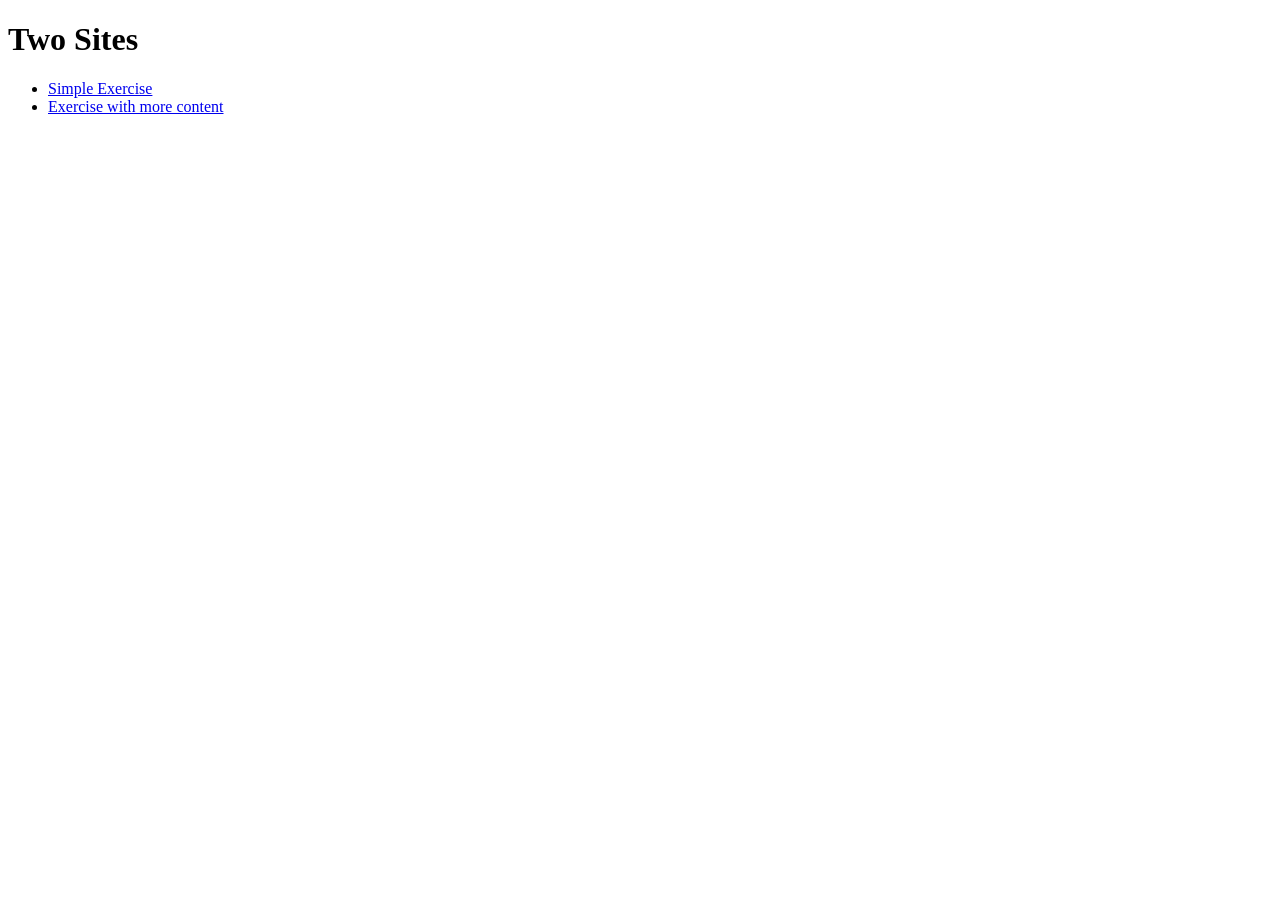
<file: index.html>
<!DOCTYPE html>
<html lang="en">
<head>
    <meta charset="UTF-8">
    <meta name="viewport" content="width=device-width, initial-scale=1.0">
    <meta name="author" content="Thomas Savage">
    <title>Two Sites</title>
</head>
<body>
    <h1>
       Two Sites
    </h1>
    <ul>
        <li><a href="Mi Web Original/index.html">Simple Exercise</a></li>
        <li><a href="Mi Web Better/index.html">Exercise with more content</a></li>
    </ul>
</body>
</html>
</file>
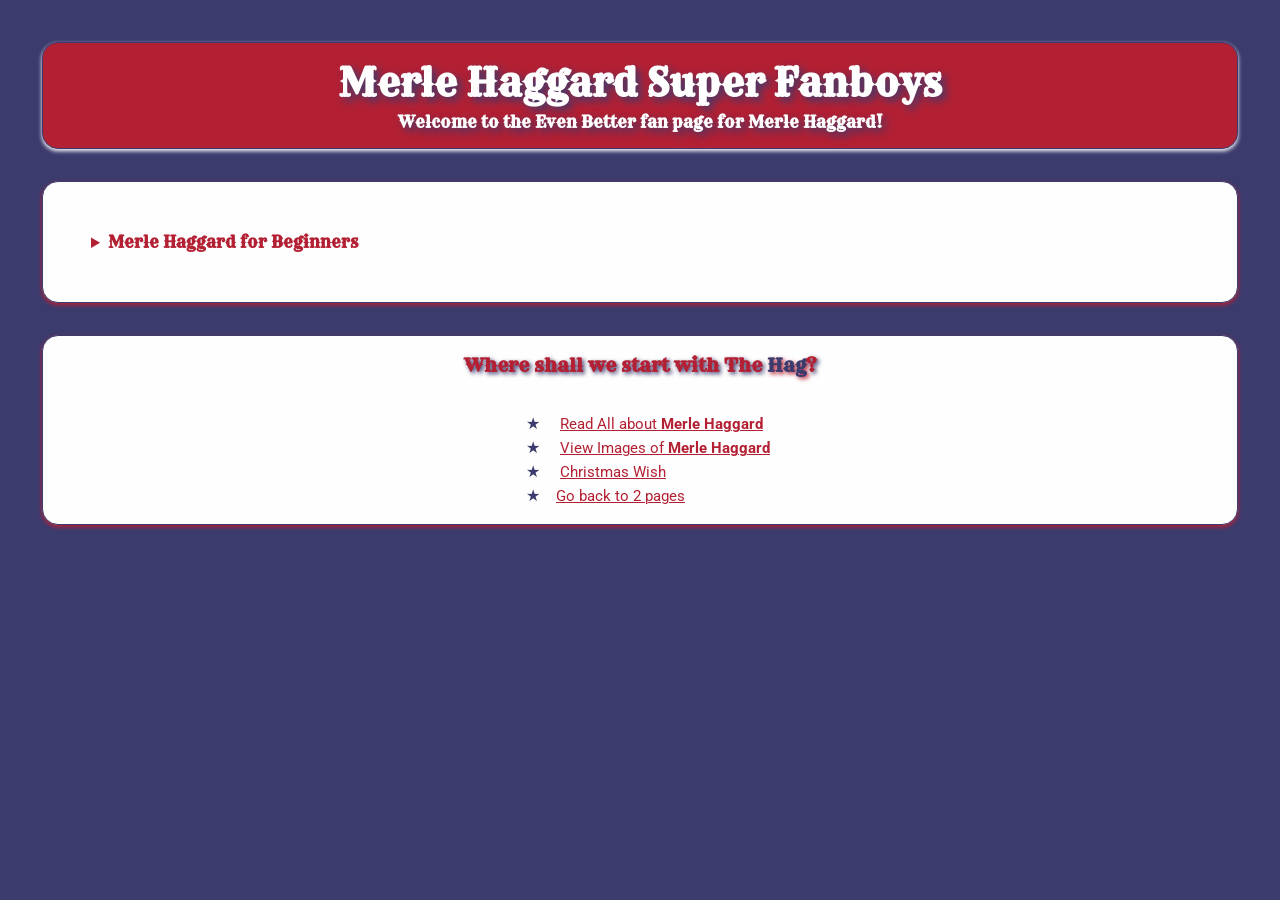
<file: Mi Web Better/index.html>
<!doctype html>
<html lang="en">
  <head>
    <meta charset="UTF-8" />
    <meta name="viewport" content="width=device-width, initial-scale=1.0" />
    <meta
      name="keywords"
      content="Merle Haggard, country music, Bakersfield sound, Okie from Muskogee, honky-tonk, San Quentin, outlaw country, Nashville"
    />
    <meta name="author" content="Thomas Savage" />
    <meta
      name="description"
      content="This is the official fan page for Merle Haggard, featuring his biography, images, and discography."
    />
    <meta
      http-equiv="Cache-Control"
      content="no-cache, no-store, must-revalidate"
    />
    <link rel="icon" href="favicon-96x96.png" />
    <link rel="preconnect" href="https://fonts.googleapis.com" />
    <link rel="preconnect" href="https://fonts.gstatic.com" crossorigin />
    <link
      href="https://fonts.googleapis.com/css2?family=Roboto:ital,wght@0,100..900;1,100..900&family=Rye&display=swap"
      rel="stylesheet"
    />
    <link rel="stylesheet" href="css/reset.css" />
    <link rel="stylesheet" href="css/styles.css" />

    <title>Merle Haggard Super Fanboys</title>
  </head>
  <body>
    <header class="mainHeader">
      <h1>Merle Haggard Super Fanboys</h1>
      <h2>
        Welcome to the <strong>Even Better</strong> fan page for Merle Haggard!
      </h2>
    </header>
    <main>
      <details>
        <summary>Merle Haggard for Beginners</summary>
        <p>
          Merle Haggard was an American country music singer-songwriter and
          guitarist. He is widely considered one of the most influential figures
          in the history of country music.
        </p>
      </details>
    </main>

    <footer>
      <nav>
        <h3 class="headerInaMain">
          Where shall we start with The <span class="hag">Hag</span>?
        </h3>
        <ul>
          <li>
            <a href="pages/pagina1.html"
              >Read All about <strong>Merle Haggard</strong></a
            >
          </li>
          <li>
            <a href="pages/imagenes.html"
              >View Images of <strong>Merle Haggard</strong></a
            >
          </li>
          <li>
            <a href="pages/carta.html"> Christmas Wish </a>
          </li>
          <li><a href="../index.html">Go back to 2 pages</a></li>
        </ul>
      </nav>
    </footer>
  </body>
</html>
</file>
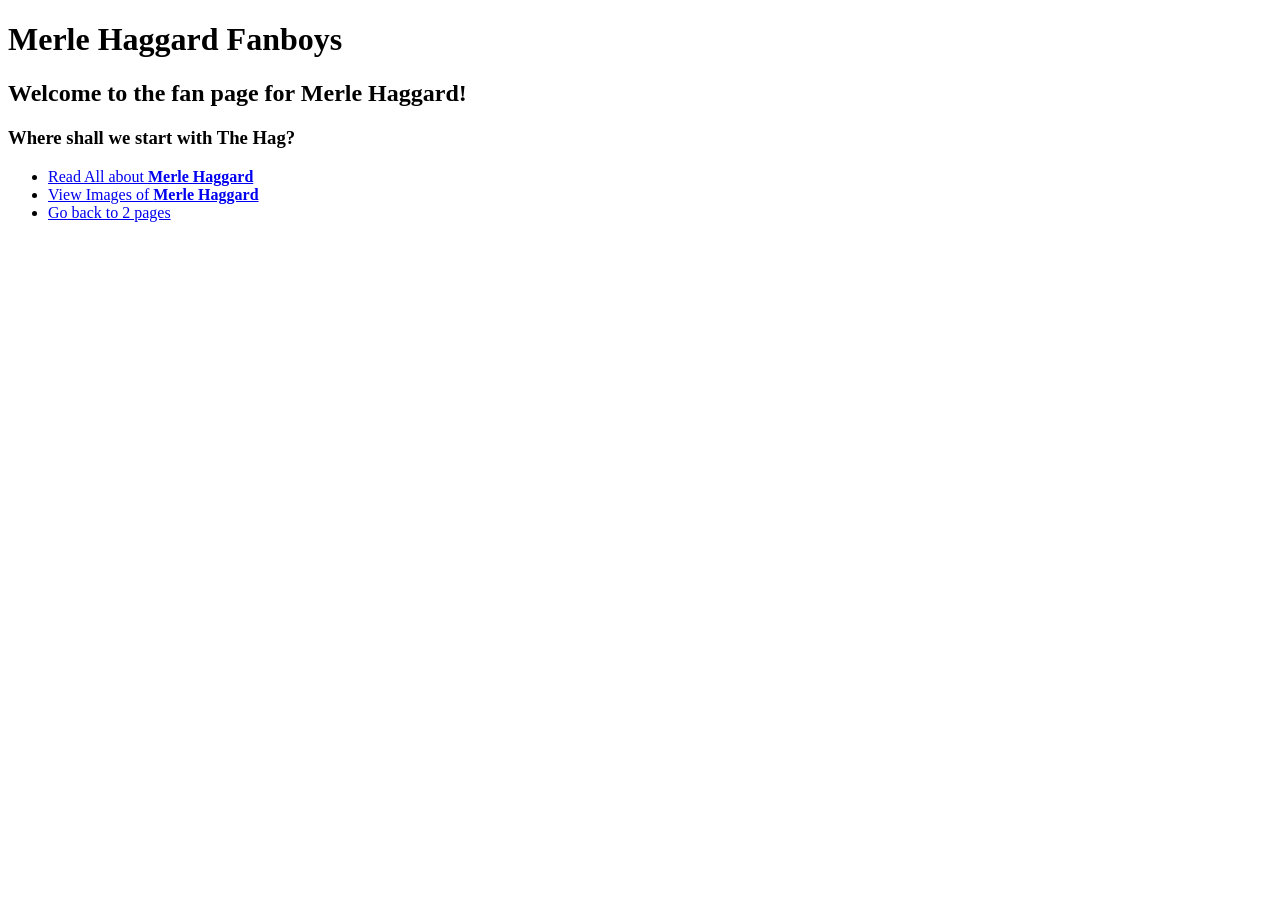
<file: Mi Web Original/index.html>
<!DOCTYPE html>
<html lang="en">
<head>
    <meta charset="UTF-8">
    <meta name="viewport" content="width=device-width, initial-scale=1.0">
    <meta name="keywords" content="Merle Haggard, country music, Bakersfield sound, Okie from Muskogee, honky-tonk, San Quentin, outlaw country, Nashville">
    <meta name="author" content="Thomas Savage">
    <meta http-equiv="Cache-Control" content="no-cache, no-store, must-revalidate">
    <meta http-equiv="Pragma" content="no-cache">
    <link rel="icon" href="favicon-96x96.png">
    <title>Merle Haggard Fanboys</title>
</head>
<body>
    <h1>Merle Haggard Fanboys</h1>
    <h2>Welcome to the fan page for Merle Haggard!</h2>
    <h3>Where shall we start with The Hag?</h3>
    <ul>
        <li>
            <a href="pages/pagina1.html">Read All about <strong>Merle Haggard</strong></a>
        </li>
        <li>
            <a href="pages/imagenes.html">View Images of <strong>Merle Haggard</strong></a>
        </li>
        <li>
            <a href="../index.html">Go back to 2 pages</a>
        </li>
    </ul>
</body>
</html>
</file>
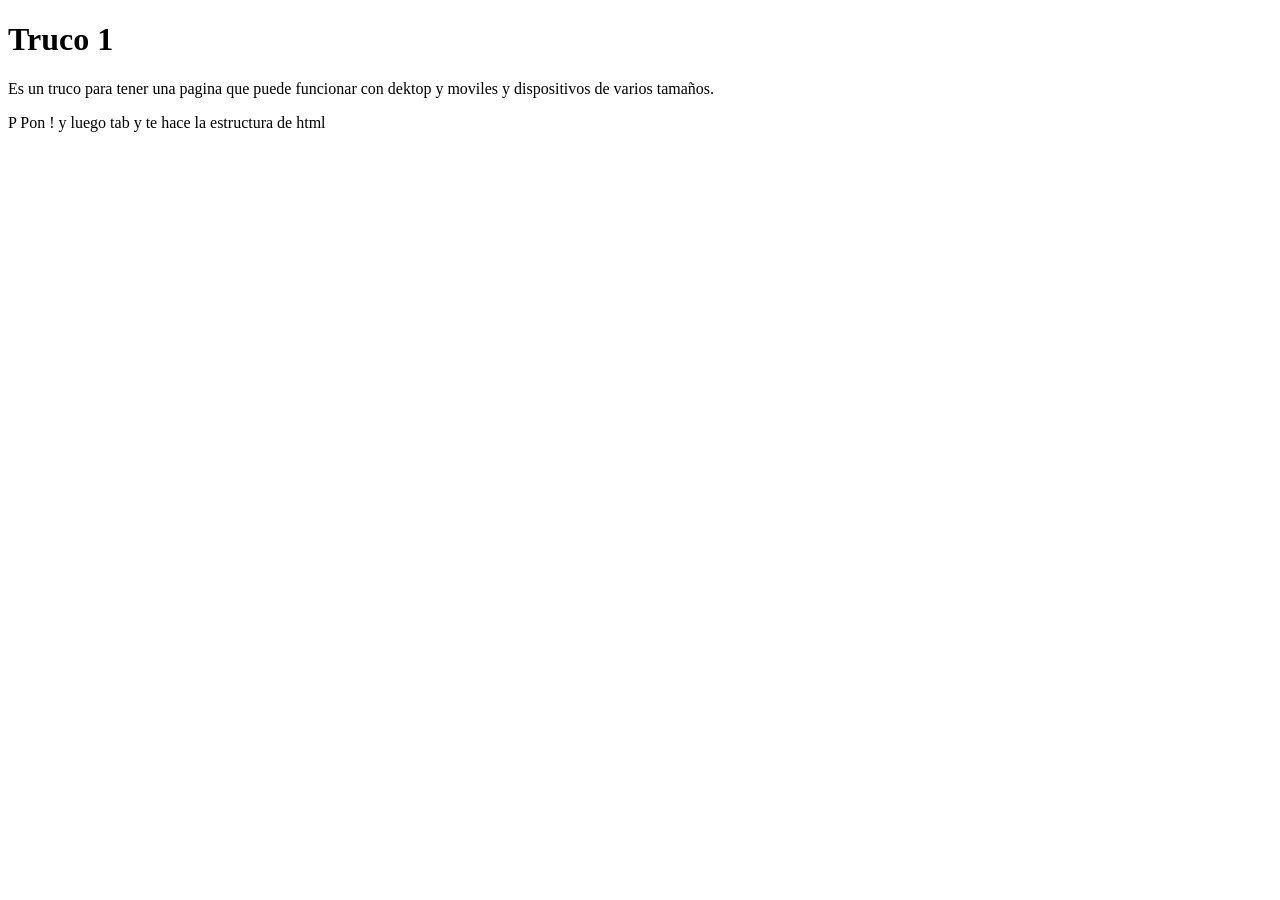
<file: Mi Web Better/truco.html>
<!DOCTYPE html>
<html lang="en">
<head>
    <meta charset="UTF-8">
    <meta name="viewport" content="width=device-width, initial-scale=1.0">
    <title>Document</title>
</head>
<body>
    <h1>
        Truco 1
    </h1>
    <p>Es un truco para tener una pagina que puede funcionar con dektop y moviles y dispositivos de varios tamaños.
    </p>
    <p>P
        Pon ! y luego tab y te hace la estructura de html
    </p>
</body>
</html>
</file>
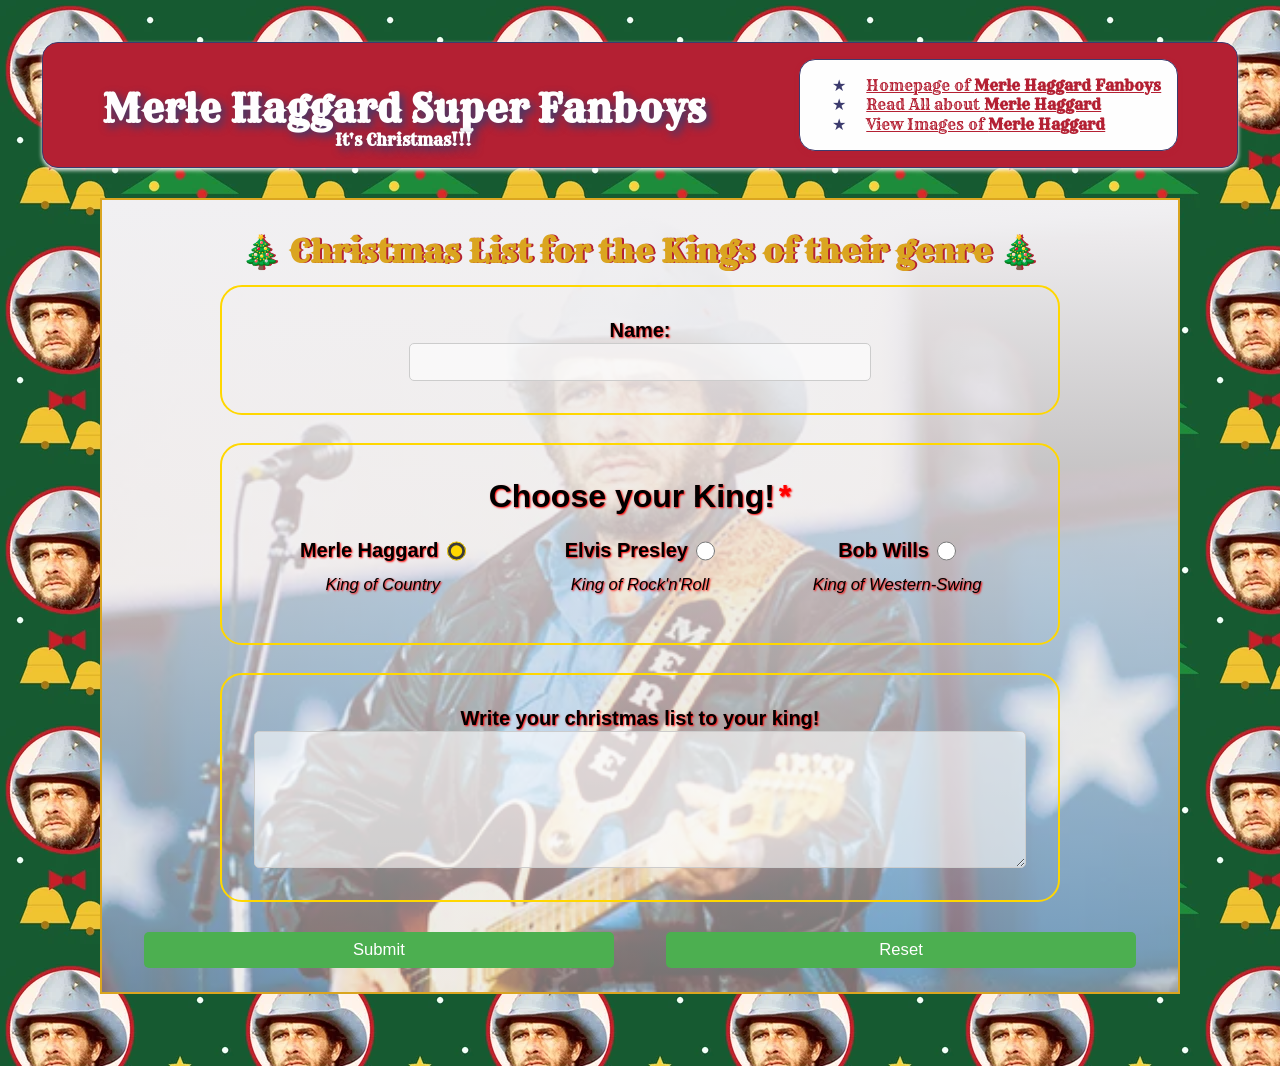
<file: Mi Web Better/pages/carta.html>
<!doctype html>
<html lang="en">
  <head>
    <meta charset="UTF-8" />
    <meta name="viewport" content="width=device-width, initial-scale=1.0" />
    <title>Country Wishes</title>
    <meta
      http-equiv="Cache-Control"
      content="no-cache, no-store, must-revalidate"
    />
    <link rel="icon" href="favicon-96x96.png" />
    <link rel="preconnect" href="https://fonts.googleapis.com" />
    <link rel="preconnect" href="https://fonts.gstatic.com" crossorigin />
    <link
      href="https://fonts.googleapis.com/css2?family=Roboto:ital,wght@0,100..900;1,100..900&family=Rye&display=swap"
      rel="stylesheet"
    />
    <link rel="stylesheet" href="../css/reset.css" />
    <link rel="stylesheet" href="../css/styles.css" />
  </head>
  <body class="carta">
    <header>
      <div>
        <iframe src="../PHP/countdown.php" class="countdown"></iframe>
        <h1>Merle Haggard Super Fanboys</h1>
        <h2>It's Christmas!!!</h2>
      </div>
      <nav>
        <ul>
          <li>
            <a href="../index.html"
              >Homepage of <strong>Merle Haggard Fanboys</strong></a
            >
          </li>
          <li>
            <a href="pagina1.html"
              >Read All about <strong>Merle Haggard</strong></a
            >
          </li>

          <li>
            <a href="imagenes.html"
              >View Images of <strong>Merle Haggard</strong></a
            >
          </li>
        </ul>
      </nav>
    </header>
    <main>
      <form action="../PHP/submit.php" method="post">
        <h1>Christmas List for the Kings of their genre</h1>
        <div class="boxo">
          <label for="name">Name:</label>
          <input type="text" id="name" name="name" required />
        </div>
        <section class="boxo">
          <h2 class="obligatory">Choose your King!</h2>
          <div class="selectionbox">
            <div class="kingTable">
              <div>
                <label for="Merle-Haggard" title="Balthasar"
                  >Merle Haggard</label
                >
                <input
                  type="radio"
                  id="Merle-Haggard"
                  name="king"
                  value="Merle Haggard"
                  required
                  checked
                />
              </div>
              <p>King of Country</p>
            </div>
            <div class="kingTable">
              <div>
                <label for="Elvis-Presley" title="Melchior"
                  >Elvis Presley</label
                >
                <input
                  type="radio"
                  id="Elvis-Presley"
                  name="king"
                  value="Elvis Presley"
                  required
                />
              </div>
              <p>King of Rock'n'Roll</p>
            </div>
            <div class="kingTable">
              <div>
                <label for="Bob-Wills" title="Gaspar">Bob Wills</label>
                <input
                  type="radio"
                  id="Bob-Wills"
                  name="king"
                  value="Bob Wills"
                  required
                />
              </div>
              <p>King of Western-Swing</p>
            </div>
          </div>
        </section>
        <div class="boxo">
          <label for="message">Write your christmas list to your king!</label>
          <textarea id="message" name="message" rows="6"></textarea>
        </div>
        <div class="buttons">
          <button type="submit">Submit</button>
          <button type="reset">Reset</button>
        </div>
      </form>
    </main>
  </body>
</html>
</file>
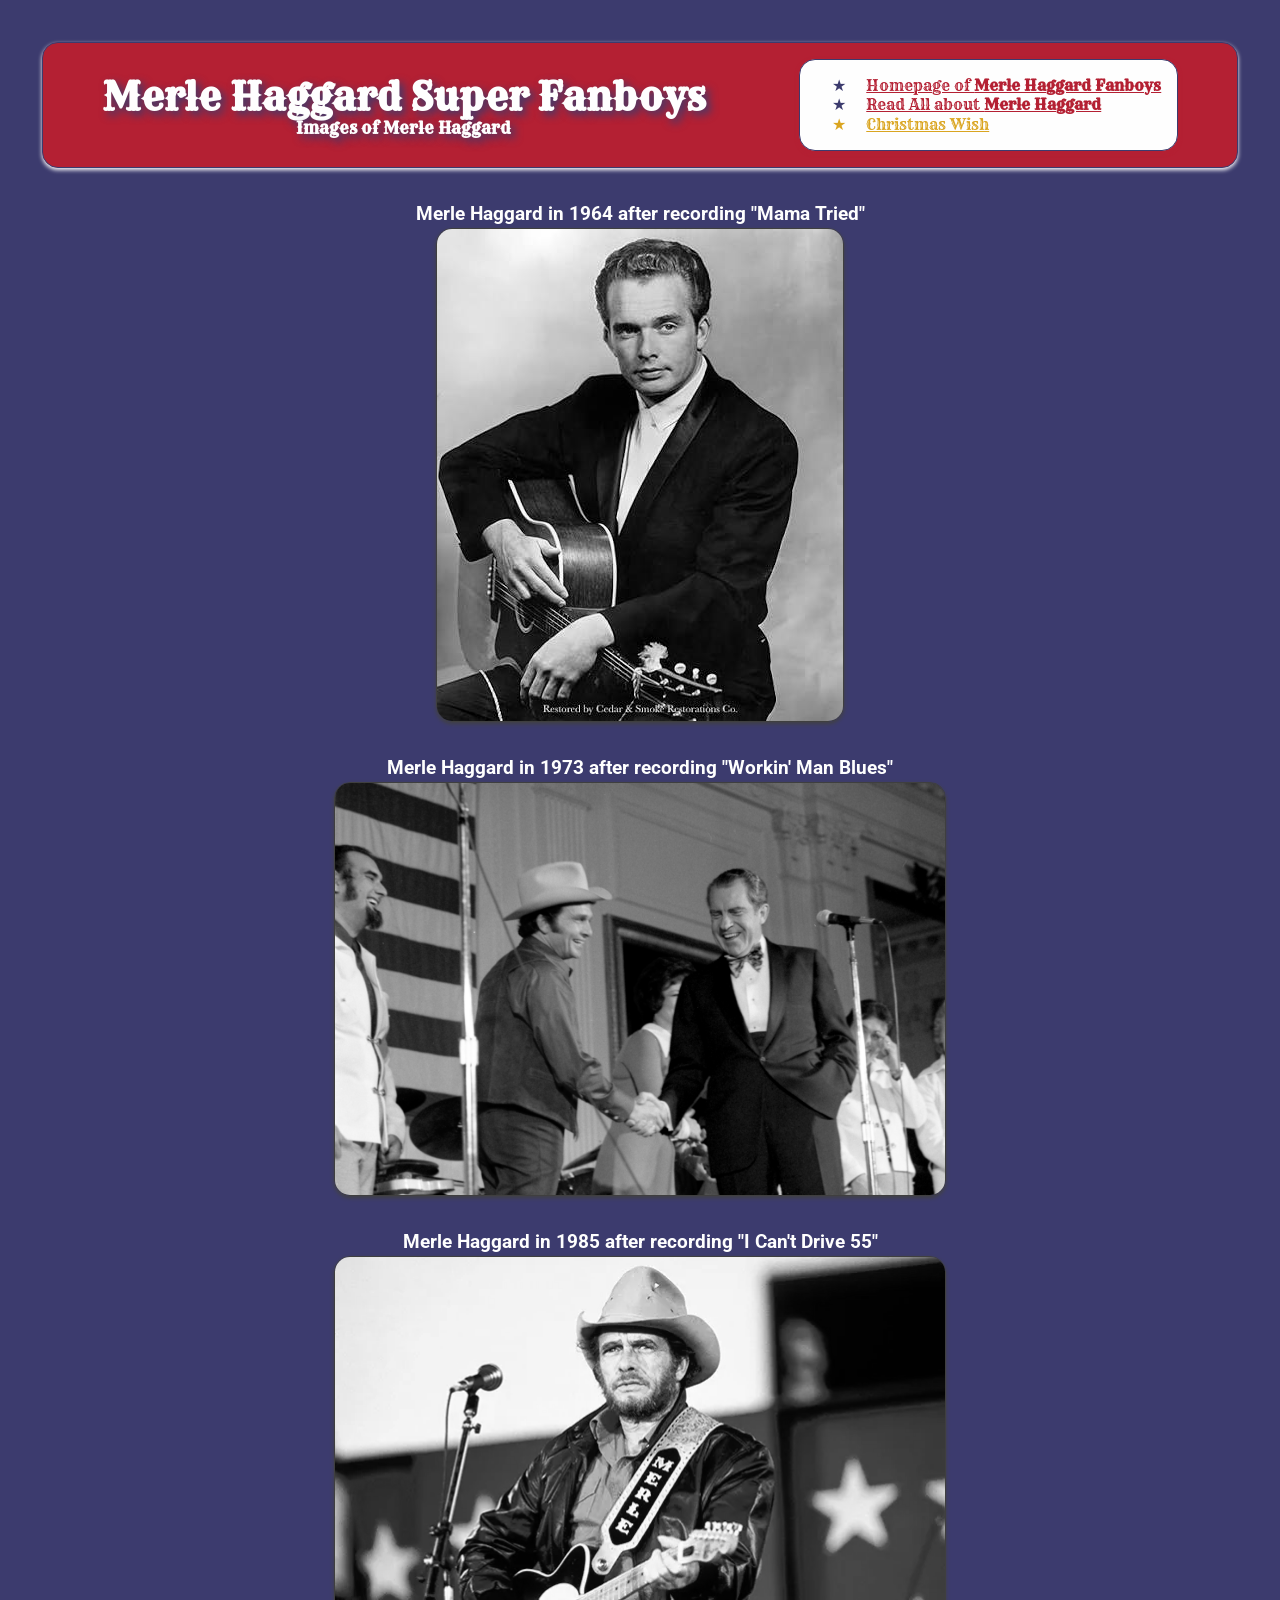
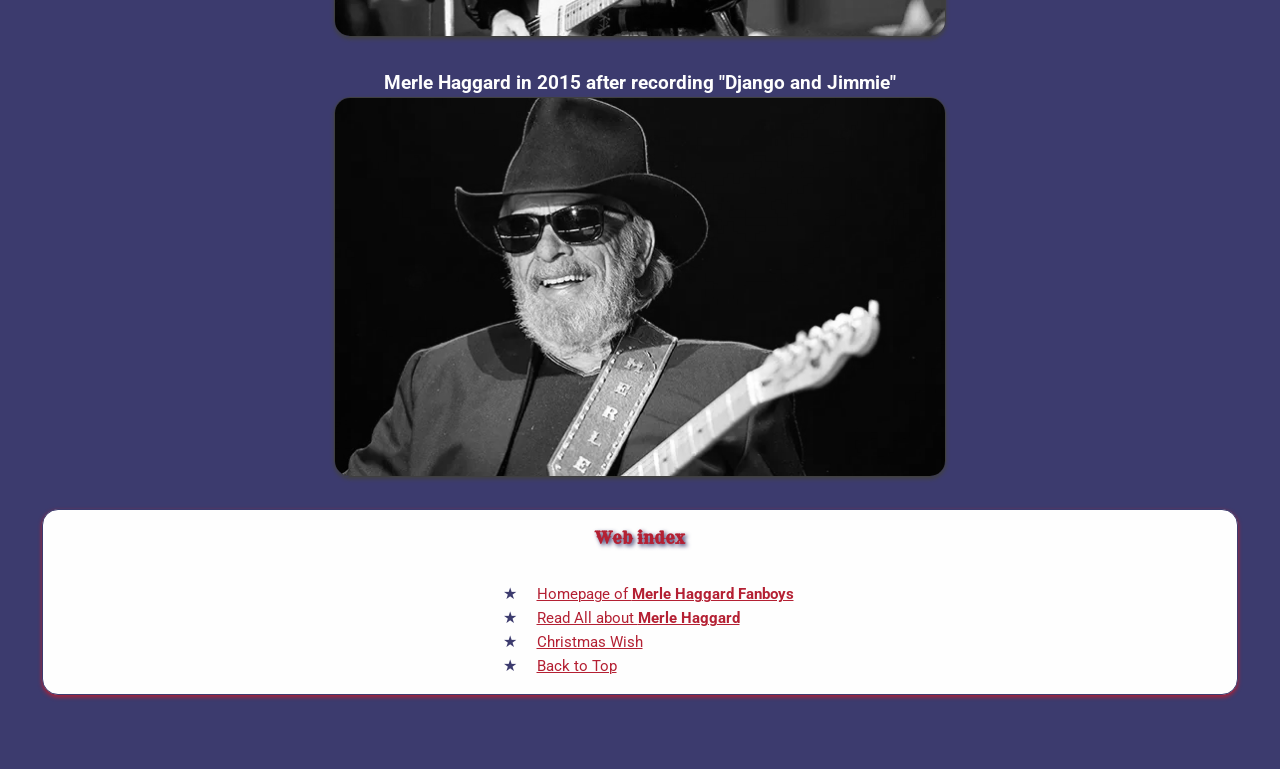
<file: Mi Web Better/pages/imagenes.html>
<!doctype html>
<html lang="en">
  <head>
    <meta charset="UTF-8" />
    <meta name="viewport" content="width=device-width, initial-scale=1.0" />
    <meta
      name="keywords"
      content="Merle Haggard photos, Merle Haggard pictures, Merle Haggard 1964, Merle Haggard 1973, Merle Haggard 1985, Merle Haggard 2015, country music photos, Bakersfield sound"
    />
    <meta name="author" content="Thomas Savage" />
    <meta
      http-equiv="Cache-Control"
      content="no-cache, no-store, must-revalidate"
    />
    <meta http-equiv="Pragma" content="no-cache" />
    <meta
      name="description"
      content="A collection of images of Merle Haggard from different stages of his career, showcasing his evolution as a country music legend."
    />
    <link rel="icon" href="../favicon-96x96.png" />
    <link rel="preconnect" href="https://fonts.googleapis.com" />
    <link rel="preconnect" href="https://fonts.gstatic.com" crossorigin />
    <link
      href="https://fonts.googleapis.com/css2?family=Roboto:ital,wght@0,100..900;1,100..900&family=Rye&display=swap"
      rel="stylesheet"
    />
    <link rel="stylesheet" href="../css/reset.css" />
    <link rel="stylesheet" href="../css/styles.css" />
    <title>Merle Haggard Photos</title>
  </head>
  <body>
    <header>
      <div>
        <h1>Merle Haggard Super Fanboys</h1>
        <h2>Images of Merle Haggard</h2>
      </div>
      <nav>
        <ul>
          <li>
            <a href="../index.html"
              >Homepage of <strong>Merle Haggard Fanboys</strong></a
            >
          </li>
          <li>
            <a href="pagina1.html"
              >Read All about <strong>Merle Haggard</strong></a
            >
          </li>
          <li class="christmasText">
            <a href="carta.html"> Christmas Wish </a>
          </li>
        </ul>
      </nav>
    </header>

    <section class="imgHolder">
      <h3>Merle Haggard in 1964 after recording "Mama Tried"</h3>
      <a href="pagina1.html#early-years"
        ><img
          src="../img/Merle1964.webp"
          onmouseover="document.getElementById('singMeBackHome').play()"
          onmouseout="document.getElementById('singMeBackHome').pause()"
          alt="Merle Haggard in 1964"
          title="Merle Haggard in 1964"
          id="merle1964"
          loading="lazy"
      /></a>
      <h3>Merle Haggard in 1973 after recording "Workin' Man Blues"</h3>
      <a href="pagina1.html#1964-1973"
        ><img
          src="../img/Merle1973.webp"
          onmouseover="document.getElementById('lonesomeFugitive').play()"
          onmouseout="document.getElementById('lonesomeFugitive').pause()"
          alt="Merle Haggard in 1973"
          title="Merle Haggard in 1973"
          id="merle1973"
          loading="lazy"
      /></a>
      <h3>Merle Haggard in 1985 after recording "I Can't Drive 55"</h3>
      <a href="pagina1.html#1973-1985"
        ><img
          src="../img/Merle1985.webp"
          onmouseover="document.getElementById('swingingDoors').play()"
          onmouseout="document.getElementById('swingingDoors').pause()"
          alt="Merle Haggard in 1985"
          title="Merle Haggard in 1985"
          id="merle1985"
          loading="lazy"
      /></a>
      <h3>Merle Haggard in 2015 after recording "Django and Jimmie"</h3>
      <a href="pagina1.html#1985-2015"
        ><img
          src="../img/Merle2015.webp"
          onmouseover="document.getElementById('mamaTried').play()"
          onmouseout="document.getElementById('mamaTried').pause()"
          alt="Merle Haggard in 2015"
          title="Merle Haggard in 2015"
          id="merle2015"
          loading="lazy"
      /></a>
    </section>

    <audio id="singMeBackHome" src="../audio/Sing Me Back Home.mp3"></audio>
    <audio id="lonesomeFugitive" src="../audio/Lonesome Fugitive.mp3"></audio>
    <audio src="../audio/Swinging Doors.mp3" id="swingingDoors"></audio>
    <audio src="../audio/Mama Tried.mp3" id="mamaTried"></audio>

    <footer>
      <nav>
        <h2 class="headerInaMain">Web index</h2>
        <ul>
          <li>
            <a href="../index.html"
              >Homepage of <strong>Merle Haggard Fanboys</strong></a
            >
          </li>
          <li>
            <a href="pagina1.html"
              >Read All about <strong>Merle Haggard</strong></a
            >
          </li>

          <li>
            <a href="pages/carta.html"> Christmas Wish </a>
          </li>
          <li>
            <a href="#top">Back to Top</a>
          </li>
        </ul>
      </nav>
    </footer>
  </body>
</html>
</file>
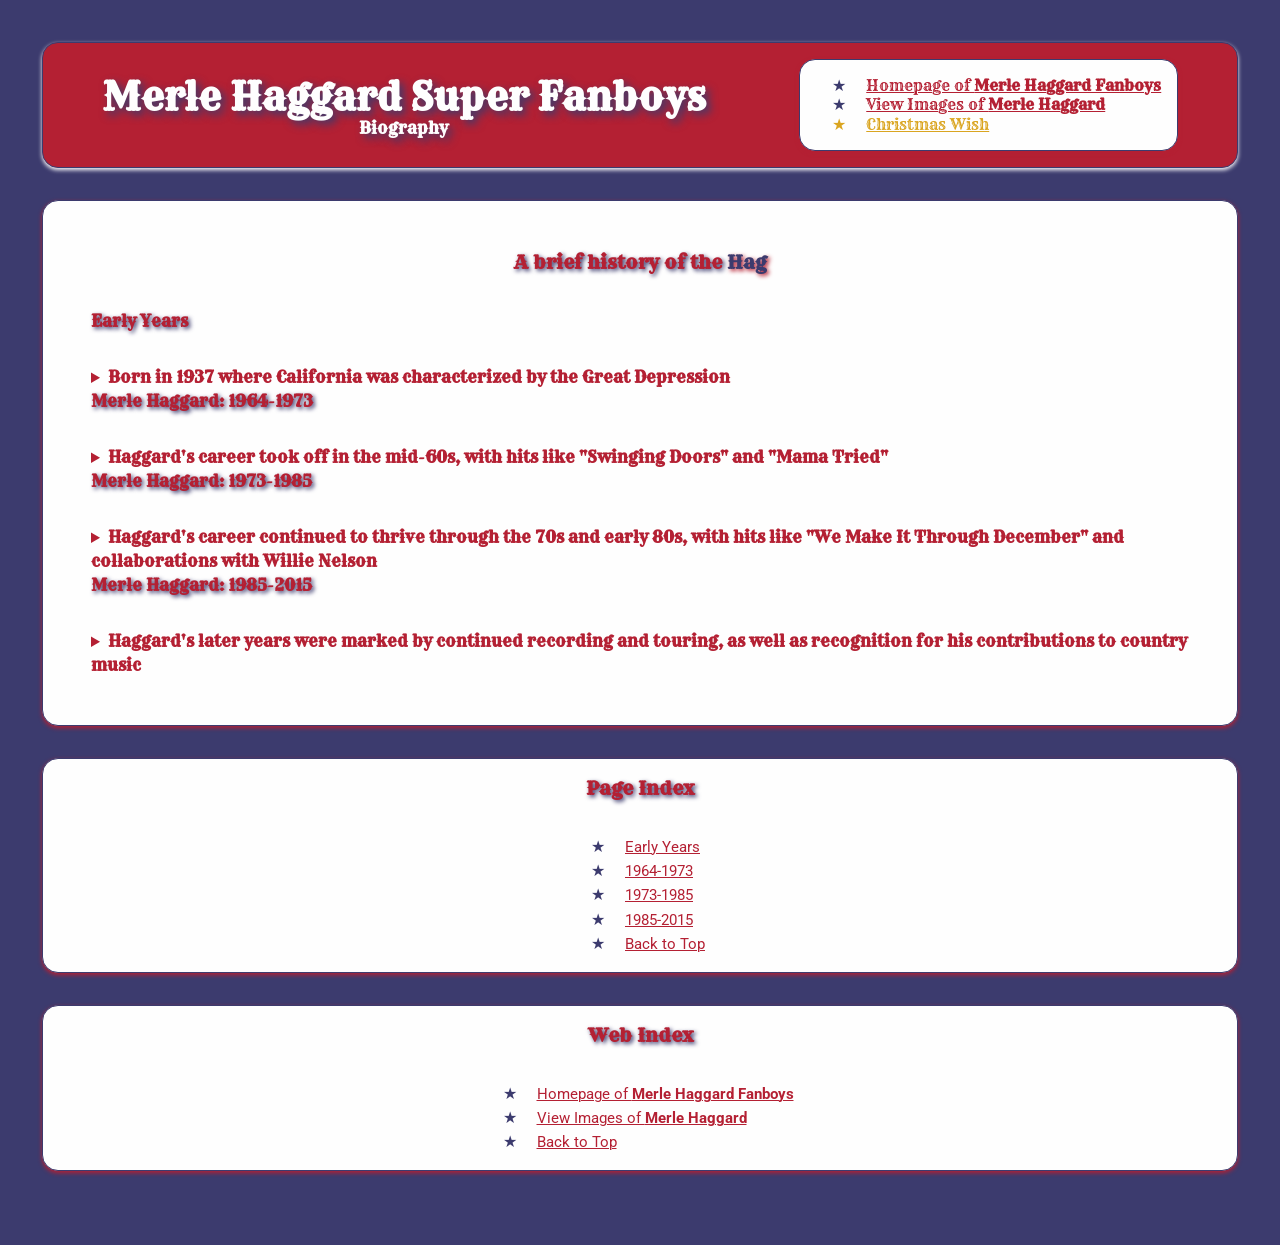
<file: Mi Web Better/pages/pagina1.html>
<!doctype html>
<html lang="en">
  <head>
    <meta charset="UTF-8" />
    <meta name="viewport" content="width=device-width, initial-scale=1.0" />
    <meta
      name="keywords"
      content="Merle Haggard biography, Okie from Muskogee, Bakersfield sound, San Quentin, outlaw country, Mama Tried, country music history, Willie Nelson"
    />
    <meta name="author" content="Thomas Savage" />
    <meta
      http-equiv="Cache-Control"
      content="no-cache, no-store, must-revalidate"
    />
    <meta http-equiv="Pragma" content="no-cache" />
    <meta
      name="description"
      content="Biography of Merle Haggard, including his early life, career, and impact on country music."
    />
    <link rel="icon" sizes="96x96" href="../favicon-96x96.png" />
    <link rel="preconnect" href="https://fonts.googleapis.com" />
    <link rel="preconnect" href="https://fonts.gstatic.com" crossorigin />
    <link
      href="https://fonts.googleapis.com/css2?family=Roboto:ital,wght@0,100..900;1,100..900&family=Rye&display=swap"
      rel="stylesheet"
    />
    <link rel="stylesheet" href="../css/reset.css" />
    <link rel="stylesheet" href="../css/styles.css" />
    <title>Biography Merle Haggard</title>
  </head>
  <body>
    <header>
      <div>
        <h1>Merle Haggard Super Fanboys</h1>
        <h2>Biography</h2>
      </div>
      <nav>
        <ul>
          <li>
            <a href="../index.html"
              >Homepage of <strong>Merle Haggard Fanboys</strong></a
            >
          </li>
          <li>
            <a href="imagenes.html"
              >View Images of <strong>Merle Haggard</strong></a
            >
          </li>
          <li class="christmasText">
            <a href="carta.html"> Christmas Wish </a>
          </li>
        </ul>
      </nav>
    </header>

    <main>
      <h3 class="headerInaMain">
        A brief history of the <span class="hag">Hag</span>
      </h3>
      <section>
        <h4 class="headerInaMain" id="early-years">Early Years</h4>
        <details>
          <summary>
            Born in 1937 where California was characterized by the Great
            Depression
          </summary>
          <p>
            Merle Haggard was born
            <strong>6, 1937, in Oildale, California</strong>, just outside
            Bakersfield, to Okie parents who'd fled the Dust Bowl and were
            living in a converted boxcar. His father, James, died when Merle was
            nine, a loss that seems to have knocked the boy off course — he
            began skipping school, running away, and getting picked up for
            truancy and petty theft. Through his teens he cycled in and out of
            juvenile institutions, including reform school at Preston, for
            offenses ranging from shoplifting to car theft. He kept slipping
            back into trouble even after brief stretches of going straight, and
            in 1957 a botched burglary attempt landed him in San Quentin. It was
            there, as legend and Haggard himself told it, that he saw
            <em>Johnny Cash</em> play a New Year's Day show for the inmates in
            1958 — a moment that pointed him toward music as something more than
            a pastime. Paroled in 1960, he returned to Bakersfield and started
            working the local honky-tonk circuit, playing guitar and bass in
            bands around town, including time backing Wynn Stewart. He signed
            with the small Tally Records label and released his first single,
            "Skid Row," in 1963, followed by other early sides. By
            <a href="imagenes.html#merle1964">1964</a> he was gaining traction
            as a singer in his own right — cutting records like "(My Friend) The
            Wine Died" and dueting with Bonnie Owens — right on the edge of the
            breakthrough that would come with
            <span
              onmouseover="document.getElementById('singMeBackHome').play()"
              onmouseout="document.getElementById('singMeBackHome').pause()"
              ><strong>Sing Me Back Home</strong></span
            >
            and the string of hits later in the decade.
          </p>
        </details>
      </section>

      <section>
        <h4 class="headerInaMain" id="1964-1973">Merle Haggard: 1964-1973</h4>

        <details>
          <summary>
            Haggard's career took off in the mid-60s, with hits like "Swinging
            Doors" and "Mama Tried"
          </summary>
          <p>
            By 1965, Haggard had moved to Capitol Records and formed his backing
            band, <strong>Strangers</strong>. That year "<em
              >(I'm A) Lonesome Fugitive</em
            >" became his first No. 1 hit, and its ex-con narrative — not far
            from his own past — set the tone for the persona he'd build his
            career on. Hits kept coming through the mid-60s: "<span
              onmouseover="document.getElementById('swingingDoors').play()"
              onmouseout="document.getElementById('swingingDoors').pause()"
              ><strong>Swinging Doors</strong></span
            >," "<em>The Fugitive</em>," "<em>Branded Man</em>," "<em
              >Sing Me Back Home</em
            >," and "<span
              onmouseover="document.getElementById('mamaTried').play()"
              onmouseout="document.getElementById('mamaTried').pause()"
              ><strong>Mama Tried</strong></span
            >" (1968), each one leaning into themes of prison, poverty, and hard
            living drawn straight from his own biography. In 1967 he released
            "<span
              onmouseover="document.getElementById('lonesomeFugitive').play()"
              onmouseout="document.getElementById('lonesomeFugitive').pause()"
              ><strong>I'm a Lonesome Fugitive</strong></span
            >" and by decade's end had become one of the defining voices of the
            "Bakersfield sound," a grittier, harder-edged answer to the polished
            Nashville country coming out of the same era. His songwriting
            increasingly doubled as autobiography and social commentary. Then
            came 1969's "<em>Okie from Muskogee</em>," a song that turned him
            into a national figure almost overnight — embraced as an anthem of
            working-class, anti-counterculture pride, and just as quickly read
            by others as a conservative broadside against hippies and campus
            protest. Whatever the intent, it made Haggard a household name and a
            lightning rod, and the follow-up "<em>Fightin' Side of Me</em>"
            doubled down on the same territory. The early 1970s were arguably
            his commercial and critical peak. He kept racking up No. 1 country
            singles — "<em>We'll Look Back</em>," "<em>Grandma Harp</em>,"
            "<em>Carolyn</em>," "<em>It's Not Love (But It's Not Bad)</em>" —
            and in <a href="imagenes.html#merle1973">1973</a> received a pardon
            from California governor Ronald Reagan for his earlier crimes,
            formally closing the book on the San Quentin chapter. He was named
            the Country Music Association's Entertainer of the Year in 1970, and
            through 1973 he continued to tour heavily and record prolifically,
            cementing his stature as one of country music's most important and
            most complicated stars.
          </p>
        </details>
      </section>

      <section>
        <h4 class="headerInaMain" id="1973-1985">Merle Haggard: 1973-1985</h4>
        <details>
          <summary>
            Haggard's career continued to thrive through the 70s and early 80s,
            with hits like "We Make It Through December" and collaborations with
            Willie Nelson
          </summary>
          <p>
            Haggard's momentum carried straight through the mid-70s, with hits
            like "<em>We Make It Through December</em>" (1973), "<em
              >Man from the Mountain</em
            >," and "<em>Movin' On</em>" (the theme song for the NBC trucking
            drama of the same name). In 1977 he released his tribute to
            <strong>Bob Wills</strong>, "<em
              >A Tribute to the Best Damn Fiddle Player in the World</em
            >," reconnecting with the Western swing sounds he'd grown up on and
            bringing some of <strong>Bob Wills</strong>'s old
            <strong>Texas Playboys</strong> into the studio with him. By the
            late 1970s he'd left Capitol for MCA, then moved to Epic Records in
            1981, where producer Billy Sherrill helped spark a second commercial
            peak. 1981's "<em>Rainbow Stew</em>" showed him folding a
            harder-edged, more contemporary sound into his catalog, and in 1982
            "<em
              >Are the Good Times Really Over (I Wish a Buck Was Still
              Silver)</em
            >" became another defining single, a wistful, half-satirical lament
            for a vanishing America that echoed the same instincts behind "<em
              >Okie from Muskogee</em
            >" over a decade earlier. His personal life stayed turbulent
            throughout the period — multiple marriages and divorces, heavy
            drinking and drug use, and a notoriously undisciplined business life
            — even as the hits kept coming. In 1983 he teamed up with Willie
            Nelson for the album Pancho and Lefty, whose title track topped the
            charts and introduced him to a new generation of fans. By
            <a href="imagenes.html#merle1985">1985</a> he'd been elected to the
            Nashville Songwriters Hall of Fame (1977) and was widely regarded,
            alongside Willie Nelson and a handful of others, as one of the last
            living links to classic honky-tonk country, even as Nashville's
            sound moved toward slicker, more pop-inflected production.
          </p>
        </details>
      </section>

      <section>
        <h4 class="headerInaMain" id="1985-2015">Merle Haggard: 1985-2015</h4>
        <details>
          <summary>
            Haggard's later years were marked by continued recording and
            touring, as well as recognition for his contributions to country
            music
          </summary>
          <p>
            Haggard kept recording and touring steadily through the late 1980s
            and 90s, though the sheer commercial dominance of his 70s and
            early-80s run gradually gave way to a more elder-statesman role in
            country music. He notched a late chart-topper with "<em
              >Twinkle, Twinkle Lucky Star</em
            >" (1987) and continued releasing albums even as radio increasingly
            favored younger artists, moving between labels including Curb and
            later Anti- and Vanguard. The 1990s and 2000s were defined less by
            hit singles and more by recognition: he was inducted into the
            Country Music Hall of Fame in 1994, and he kept working
            prolifically, including a well-received late-career album, 1996's
            1996, and 2000's collaboration-heavy <em>If I Could Only Fly</em>,
            praised as one of his most personal records. In 2010 he received a
            Grammy Lifetime Achievement Award, and in 2011 he was one of the
            recipients of the Kennedy Center Honors, cementing his status as a
            foundational figure in American music rather than just a hitmaker.
            Health problems, including a lung cancer diagnosis and treatment in
            the early 2000s, shadowed his later years, but he continued touring
            almost until the end, often alongside his son Ben Haggard on guitar.
            He recorded a final duet album with Willie Nelson, Django and
            Jimmie, released in <a href="imagenes.html#merle2015">2015</a>. By
            the close of that year he was still performing, a living link back
            to the Bakersfield honky-tonks of the late 1950s.
          </p>
        </details>
      </section>
    </main>

    <audio id="singMeBackHome" src="../audio/Sing Me Back Home.mp3"></audio>
    <audio id="lonesomeFugitive" src="../audio/Lonesome Fugitive.mp3"></audio>
    <audio src="../audio/Swinging Doors.mp3" id="swingingDoors"></audio>
    <audio src="../audio/Mama Tried.mp3" id="mamaTried"></audio>

    <nav>
      <h3 class="headerInaMain">Page Index</h3>
      <ul>
        <li>
          <a href="#early-years">Early Years</a>
        </li>
        <li>
          <a href="#1964-1973">1964-1973</a>
        </li>
        <li>
          <a href="#1973-1985">1973-1985</a>
        </li>
        <li>
          <a href="#1985-2015">1985-2015</a>
        </li>
        <li>
          <a href="#top">Back to Top</a>
        </li>
      </ul>
    </nav>

    <footer>
      <nav>
        <h3 class="headerInaMain">Web Index</h3>
        <ul>
          <li>
            <a href="../index.html"
              >Homepage of <strong>Merle Haggard Fanboys</strong></a
            >
          </li>
          <li>
            <a href="imagenes.html"
              >View Images of <strong>Merle Haggard</strong></a
            >
          </li>
          <li>
            <a href="#top">Back to Top</a>
          </li>
        </ul>
      </nav>
    </footer>
  </body>
</html>
</file>
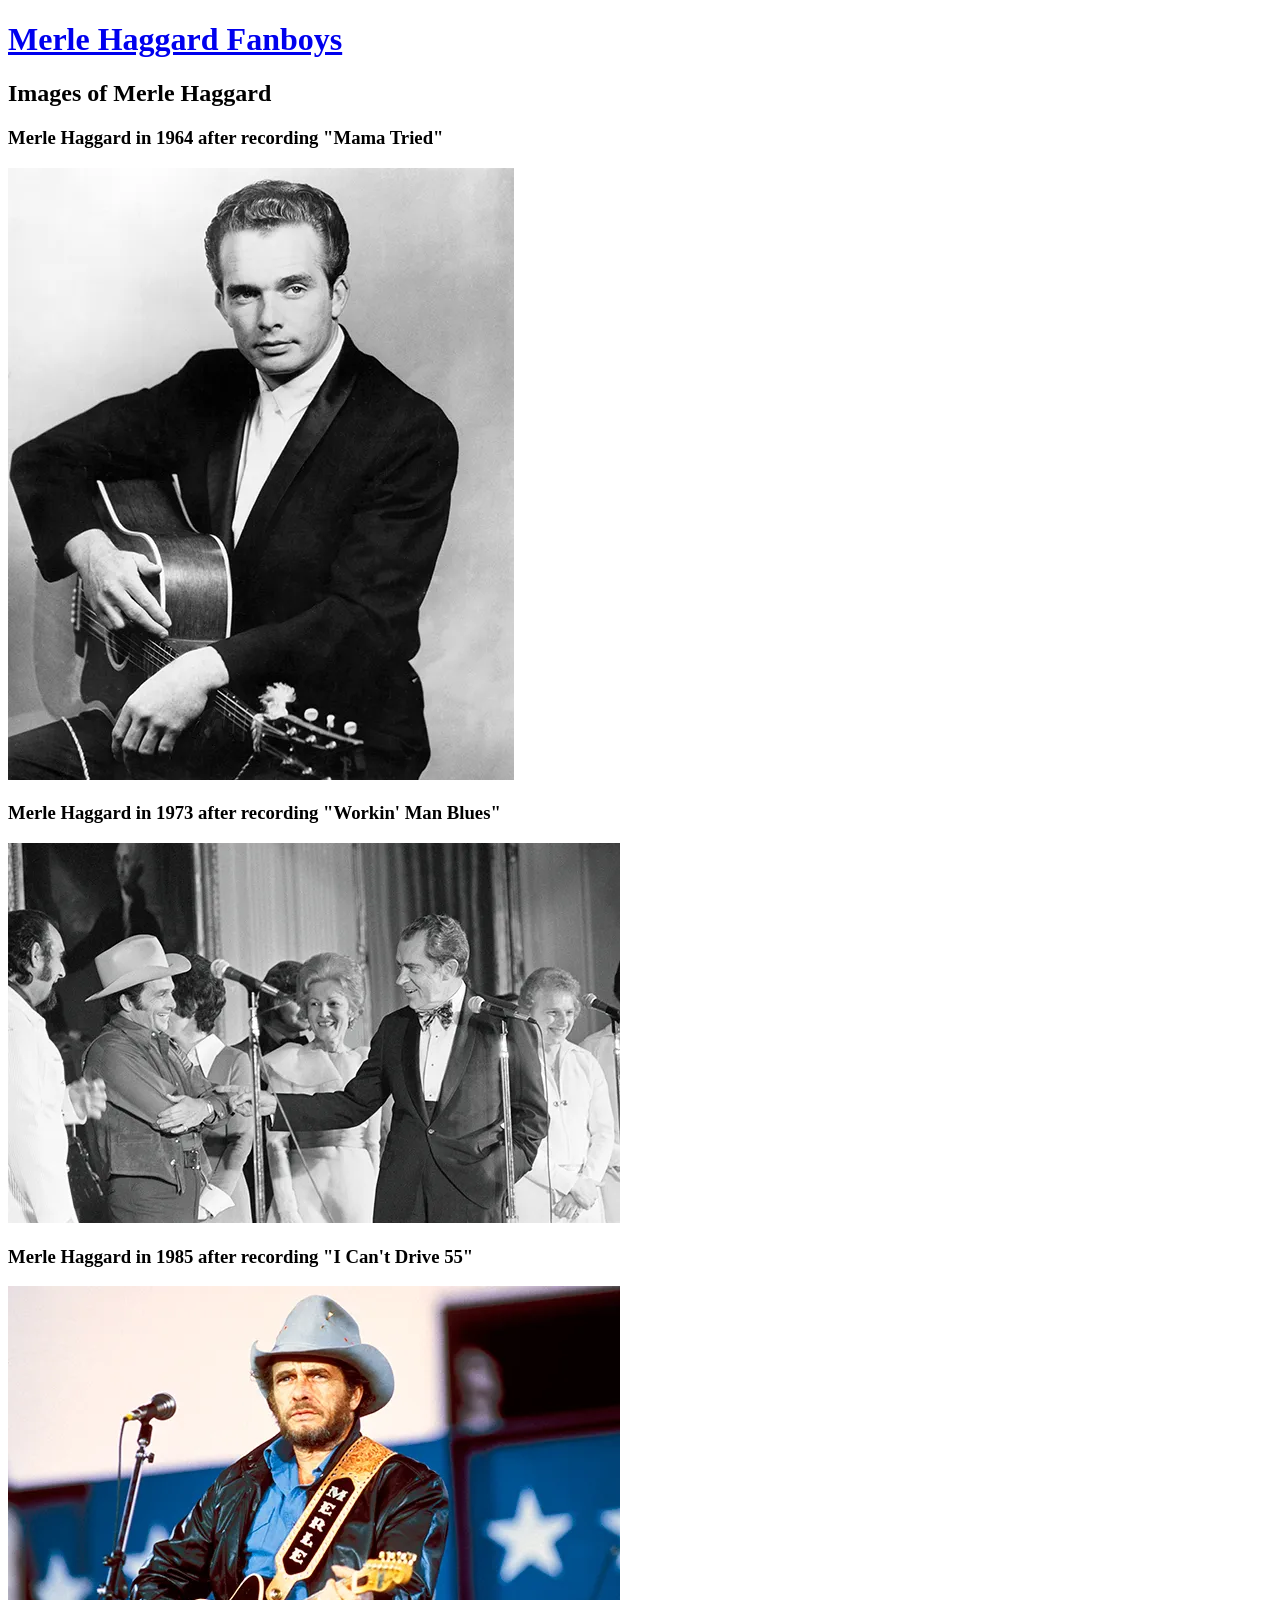
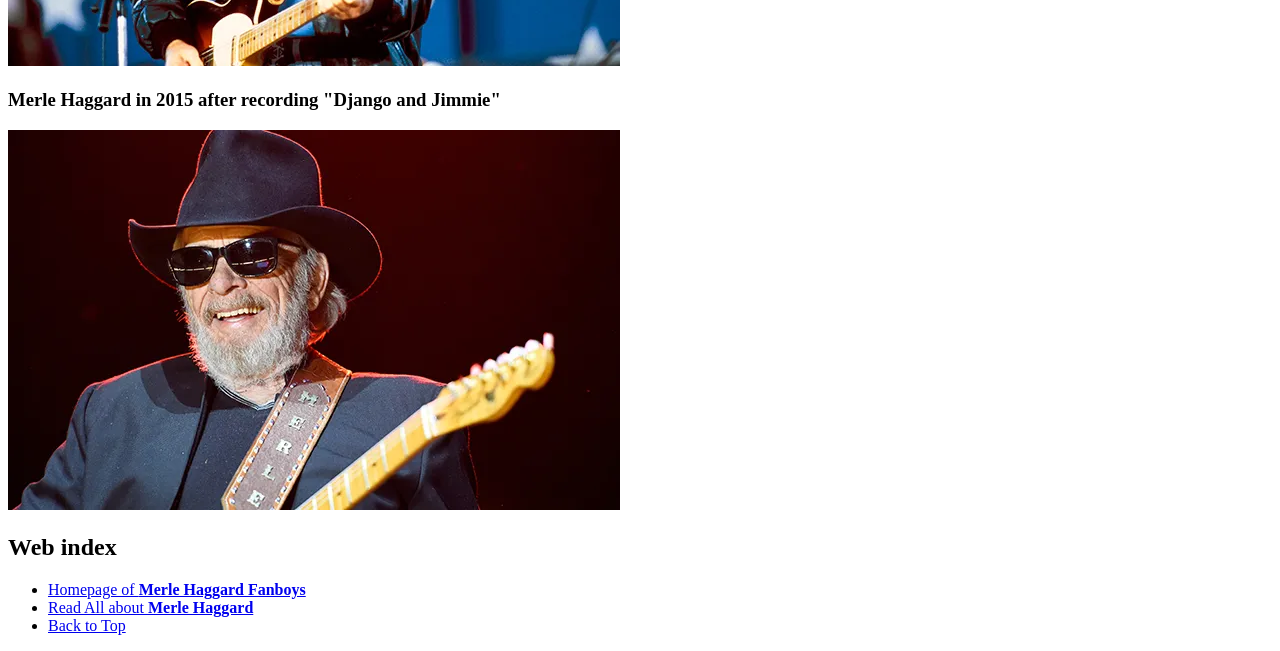
<file: Mi Web Original/pages/imagenes.html>
<!DOCTYPE html>
<html lang="en">
<head>
    <meta charset="UTF-8">
    <meta name="viewport" content="width=device-width, initial-scale=1.0">
    <meta name="keywords" content="Merle Haggard photos, Merle Haggard pictures, Merle Haggard 1964, Merle Haggard 1973, Merle Haggard 1985, Merle Haggard 2015, country music photos, Bakersfield sound">
    <meta name="author" content="Thomas Savage">
    <meta http-equiv="Cache-Control" content="no-cache, no-store, must-revalidate">
    <meta http-equiv="Pragma" content="no-cache">
    <link rel="icon" href="../favicon-96x96.png">
    <title>Merle Haggard Photos</title>
</head>
<body>
    <h1><a href="../index.html">Merle Haggard Fanboys</a></h1>
    <h2>Images of Merle Haggard</h2>
    <h3>Merle Haggard in 1964 after recording "Mama Tried"</h3>
    <a href="pagina1.html#early-years"><img src="../img/Merle1964.webp" alt="Merle Haggard in 1964" title="Merle Haggard in 1964" id="merle1964" loading="lazy"></a>
    <h3>Merle Haggard in 1973 after recording "Workin' Man Blues"</h3>
    <a href="pagina1.html#1964-1973"><img src="../img/Merle1973.webp" alt="Merle Haggard in 1973" title="Merle Haggard in 1973" id="merle1973" loading="lazy"></a>
    <h3>Merle Haggard in 1985 after recording "I Can't Drive 55"</h3>
    <a href="pagina1.html#1973-1985"><img src="../img/Merle1985.webp" alt="Merle Haggard in 1985" title="Merle Haggard in 1985" id="merle1985" loading="lazy"></a>
    <h3>Merle Haggard in 2015 after recording "Django and Jimmie"</h3>
    <a href="pagina1.html#1985-2015"><img src="../img/Merle2015.webp" alt="Merle Haggard in 2015" title="Merle Haggard in 2015" id="merle2015" loading="lazy"></a>


    <h2>Web index</h2>
    <ul>
        <li>
            <a href="../index.html">Homepage of <strong>Merle Haggard Fanboys</strong></a>
        </li>
        <li>
            <a href="pagina1.html">Read All about <strong>Merle Haggard</strong></a>
        </li>
        <li>
            <a href="#top">Back to Top</a>
        </li>
    </ul>
</body>
</html>
</file>
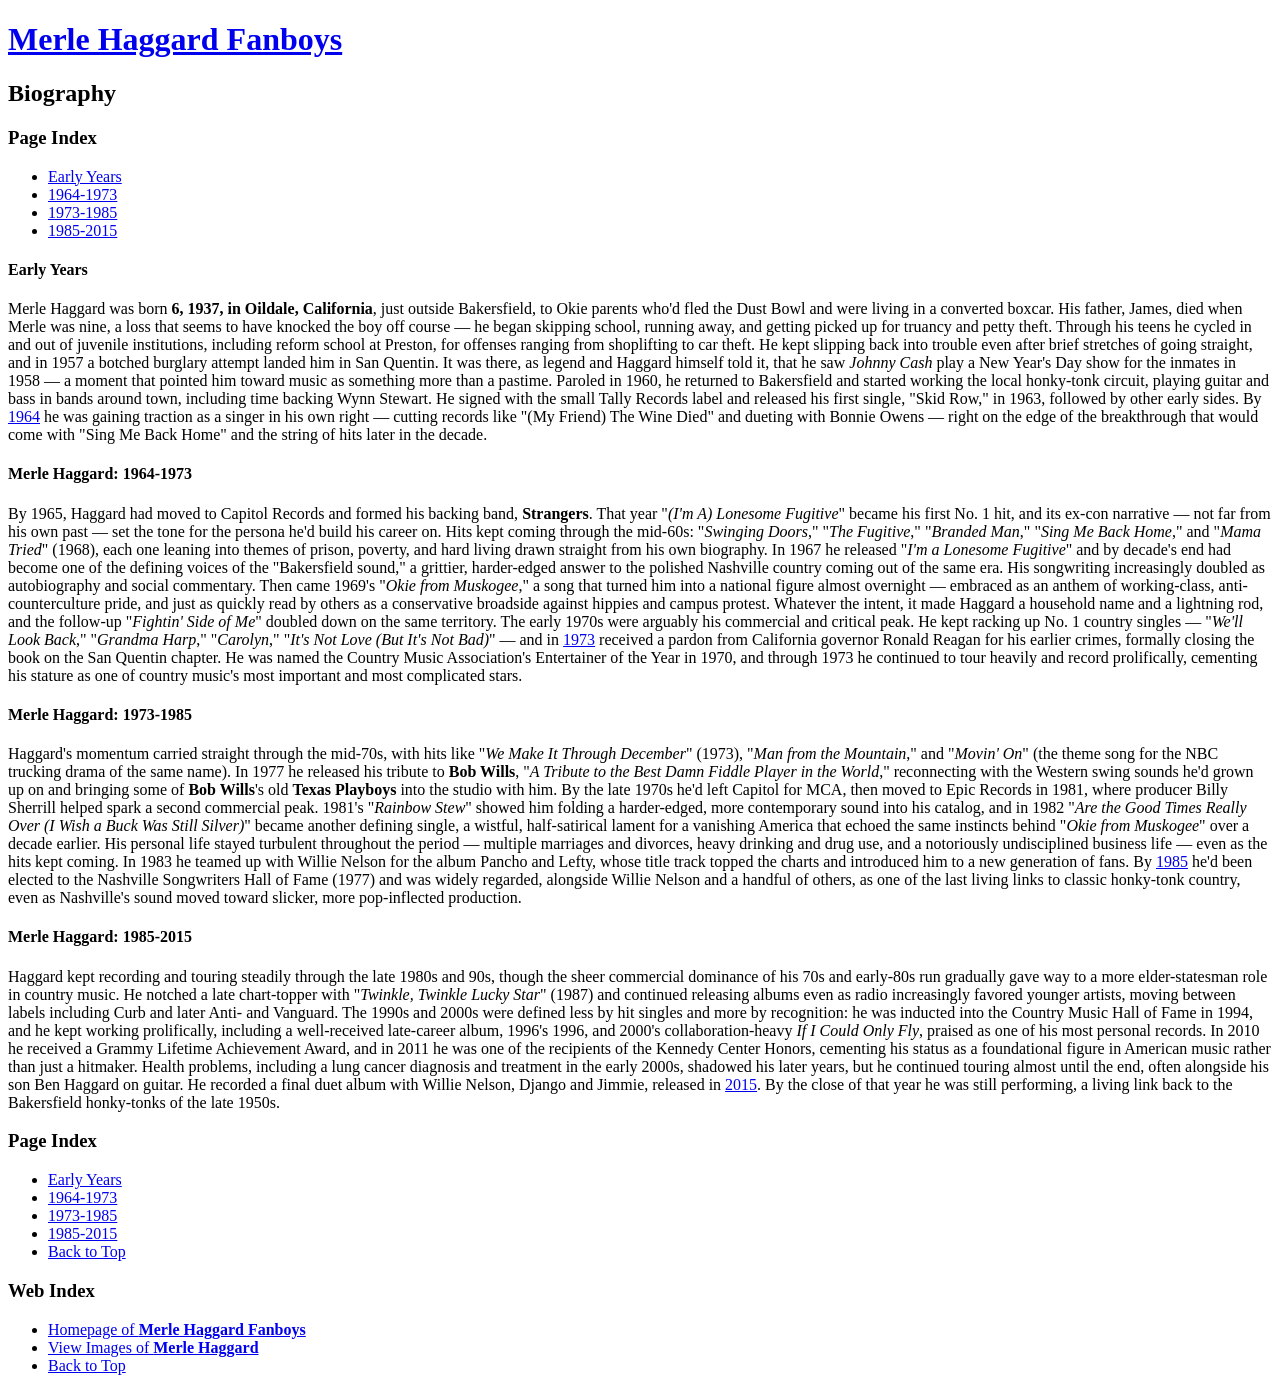
<file: Mi Web Original/pages/pagina1.html>
<!DOCTYPE html>
<html lang="en">
<head>
    <meta charset="UTF-8">
    <meta name="viewport" content="width=device-width, initial-scale=1.0">
    <meta name="keywords" content="Merle Haggard biography, Okie from Muskogee, Bakersfield sound, San Quentin, outlaw country, Mama Tried, country music history, Willie Nelson">
    <meta name="author" content="Thomas Savage">
    <meta http-equiv="Cache-Control" content="no-cache, no-store, must-revalidate">
    <meta http-equiv="Pragma" content="no-cache">
   <link rel="icon" sizes="96x96" href="../favicon-96x96.png">
    <title>Biography Merle Haggard</title>
</head>
<body>
    <h1><a href="../index.html">Merle Haggard Fanboys</a></h1>
    <h2>Biography</h2>
     <h3>Page Index</h3>
    <ul>
        <li>
            <a href="#early-years">Early Years</a>
        </li>
        <li>
            <a href="#1964-1973">1964-1973</a>
        </li>
        <li>
            <a href="#1973-1985">1973-1985</a>
        </li>
        <li>
            <a href="#1985-2015">1985-2015</a>
        </li>
    </ul>
    <h4 id="early-years">Early Years</h4>
    <p>Merle Haggard was born <strong>6, 1937, in Oildale, California</strong>, just outside Bakersfield, to Okie parents who'd fled the Dust Bowl and were living in a converted boxcar. His father, James, died when Merle was nine, a loss that seems to have knocked the boy off course — he began skipping school, running away, and getting picked up for truancy and petty theft.

       Through his teens he cycled in and out of juvenile institutions, including reform school at Preston, for offenses ranging from shoplifting to car theft. He kept slipping back into trouble even after brief stretches of going straight, and in 1957 a botched burglary attempt landed him in San Quentin. It was there, as legend and Haggard himself told it, that he saw  <em>Johnny Cash</em> play a New Year's Day show for the inmates in 1958 — a moment that pointed him toward music as something more than a pastime.

       Paroled in 1960, he returned to Bakersfield and started working the local honky-tonk circuit, playing guitar and bass in bands around town, including time backing Wynn Stewart. He signed with the small Tally Records label and released his first single, "Skid Row," in 1963, followed by other early sides. By <a href="imagenes.html#merle1964">1964</a> he was gaining traction as a singer in his own right — cutting records like "(My Friend) The Wine Died" and dueting with Bonnie Owens — right on the edge of the breakthrough that would come with "Sing Me Back Home" and the string of hits later in the decade.
    </p>

    <h4 id="1964-1973">Merle Haggard: 1964-1973</h4>

    <p>By 1965, Haggard had moved to Capitol Records and formed his backing band, <strong>Strangers</strong>. That year "<em>(I'm A) Lonesome Fugitive</em>" became his first No. 1 hit, and its ex-con narrative — not far from his own past — set the tone for the persona he'd build his career on. Hits kept coming through the mid-60s: "<em>Swinging Doors</em>," "<em>The Fugitive</em>," "<em>Branded Man</em>," "<em>Sing Me Back Home</em>," and "<em>Mama Tried</em>" (1968), each one leaning into themes of prison, poverty, and hard living drawn straight from his own biography.

       In 1967 he released "<em>I'm a Lonesome Fugitive</em>" and by decade's end had become one of the defining voices of the "Bakersfield sound," a grittier, harder-edged answer to the polished Nashville country coming out of the same era. His songwriting increasingly doubled as autobiography and social commentary. Then came 1969's "<em>Okie from Muskogee</em>," a song that turned him into a national figure almost overnight — embraced as an anthem of working-class, anti-counterculture pride, and just as quickly read by others as a conservative broadside against hippies and campus protest. Whatever the intent, it made Haggard a household name and a lightning rod, and the follow-up "<em>Fightin' Side of Me</em>" doubled down on the same territory.

       The early 1970s were arguably his commercial and critical peak. He kept racking up No. 1 country singles — "<em>We'll Look Back</em>," "<em>Grandma Harp</em>," "<em>Carolyn</em>," "<em>It's Not Love (But It's Not Bad)</em>" — and in <a href="imagenes.html#merle1973">1973</a> received a pardon from California governor Ronald Reagan for his earlier crimes, formally closing the book on the San Quentin chapter. He was named the Country Music Association's Entertainer of the Year in 1970, and through 1973 he continued to tour heavily and record prolifically, cementing his stature as one of country music's most important and most complicated stars.
    </p>

    <h4 id="1973-1985">Merle Haggard: 1973-1985</h4>
    <p>Haggard's momentum carried straight through the mid-70s, with hits like "<em>We Make It Through December</em>" (1973), "<em>Man from the Mountain</em>," and "<em>Movin' On</em>" (the theme song for the NBC trucking drama of the same name). In 1977 he released his tribute to <strong>Bob Wills</strong>, "<em>A Tribute to the Best Damn Fiddle Player in the World</em>," reconnecting with the Western swing sounds he'd grown up on and bringing some of <strong>Bob Wills</strong>'s old <strong>Texas Playboys</strong> into the studio with him.

       By the late 1970s he'd left Capitol for MCA, then moved to Epic Records in 1981, where producer Billy Sherrill helped spark a second commercial peak. 1981's "<em>Rainbow Stew</em>" showed him folding a harder-edged, more contemporary sound into his catalog, and in 1982 "<em>Are the Good Times Really Over (I Wish a Buck Was Still Silver)</em>" became another defining single, a wistful, half-satirical lament for a vanishing America that echoed the same instincts behind "<em>Okie from Muskogee</em>" over a decade earlier.

       His personal life stayed turbulent throughout the period — multiple marriages and divorces, heavy drinking and drug use, and a notoriously undisciplined business life — even as the hits kept coming. In 1983 he teamed up with Willie Nelson for the album Pancho and Lefty, whose title track topped the charts and introduced him to a new generation of fans. By <a href="imagenes.html#merle1985">1985</a> he'd been elected to the Nashville Songwriters Hall of Fame (1977) and was widely regarded, alongside Willie Nelson and a handful of others, as one of the last living links to classic honky-tonk country, even as Nashville's sound moved toward slicker, more pop-inflected production.
    </p>

    <h4 id="1985-2015">Merle Haggard: 1985-2015</h4>
    <p>Haggard kept recording and touring steadily through the late 1980s and 90s, though the sheer commercial dominance of his 70s and early-80s run gradually gave way to a more elder-statesman role in country music. He notched a late chart-topper with "<em>Twinkle, Twinkle Lucky Star</em>" (1987) and continued releasing albums even as radio increasingly favored younger artists, moving between labels including Curb and later Anti- and Vanguard.

       The 1990s and 2000s were defined less by hit singles and more by recognition: he was inducted into the Country Music Hall of Fame in 1994, and he kept working prolifically, including a well-received late-career album, 1996's 1996, and 2000's collaboration-heavy <em>If I Could Only Fly</em>, praised as one of his most personal records. In 2010 he received a Grammy Lifetime Achievement Award, and in 2011 he was one of the recipients of the Kennedy Center Honors, cementing his status as a foundational figure in American music rather than just a hitmaker.

       Health problems, including a lung cancer diagnosis and treatment in the early 2000s, shadowed his later years, but he continued touring almost until the end, often alongside his son Ben Haggard on guitar. He recorded a final duet album with Willie Nelson, Django and Jimmie, released in <a href="imagenes.html#merle2015">2015</a>. By the close of that year he was still performing, a living link back to the Bakersfield honky-tonks of the late 1950s.
    </p>


     <h3>Page Index</h3>

    <ul>
        <li>
            <a href="#early-years">Early Years</a>
        </li>
        <li>
            <a href="#1964-1973">1964-1973</a>
        </li>
        <li>
            <a href="#1973-1985">1973-1985</a>
        </li>
        <li>
            <a href="#1985-2015">1985-2015</a>
        </li>
        <li>
            <a href="#top">Back to Top</a>
        </li>
    </ul>

   
    <h3>Web Index</h3>
     <ul>
        <li>
            <a href="../index.html">Homepage of <strong>Merle Haggard Fanboys</strong></a>
        </li>
        <li>
            <a href="imagenes.html">View Images of <strong>Merle Haggard</strong></a>
        </li>
        <li>
            <a href="#top">Back to Top</a>
        </li>
    </ul>
    
</body>
</html>
</file>
<file: Mi Web Better/css/styles.css>
:root {
  --red_american: #b42033;
  --white_american: #fefefe;
  --blue_american: #3c3b6e;
}

.headerInaMain,
section span,
span.hag,
header {
  font-family: "rye", Arial, Helvetica, sans-serif;
}

* {
  box-sizing: border-box;
}

header {
  display: flex;
  flex-direction: row;
  justify-content: space-around;
  align-items: center;
  flex-wrap: wrap;
  gap: 0.5rem;
}

header nav,
header h1,
header h2 {
  margin-bottom: 0;
}

.mainHeader {
  display: flex;
  flex-direction: column;
  align-items: center;
}

body {
  font-family: "Roboto", sans-serif;
  color: var(--red_american);
  margin: 2rem;
  padding: 10px;
  background-color: var(--blue_american);
  background-image:
    linear-gradient(rgba(60, 59, 110, 0.7)), url("../img/Merle1964.webp");
  background-size: cover;
}

img {
  margin: 0 auto;
  max-width: min(612px, 100%);
  height: auto;
  box-shadow: 0 2px 4px var(--red_american);
  filter: grayscale(1);
}

img:hover {
  filter: none;
}

.imgHolder a {
  display: block;

  text-align: center;
  margin-bottom: 2rem;
}

h1,
h2,
h3 {
  color: var(--white_american);
  text-align: center;
}

h1 {
  font-size: clamp(2rem, 3vw, 6rem);

  text-shadow: 4px 4px 8px var(--blue_american);
}
body.countdown {
  font-size: 1.2rem
  text-shadow: 4px 4px 8px var(--blue_american);
  margin: 0;
  padding: 0;
}

h2 {
  font-size: clamp(1rem, 1vw, 3rem);
  margin-bottom: 1rem;
  text-shadow: 4px 4px 8px var(--blue_american);
}

main,
footer,
header,
nav,
.imgHolder {
  margin-bottom: 2rem;
}

main,
img,
header,
nav {
  border: 1px var(--blue_american) solid;
  border-radius: 1rem;
}
nav ul {
  display: inline-block;
  text-align: left;
}

nav a {
  font-size: clamp(0.9rem, 1.2vw, 1.3rem);
}

main {
  background-color: var(--white_american);
  padding: 3rem;
  box-shadow: 0 2px 4px var(--red_american);
}

.headerInaMain {
  color: var(--red_american);
  margin-bottom: 2rem;
  text-shadow: 2px 2px 4px var(--blue_american);
}

a {
  color: var(--red_american);
  text-decoration: 1px underline;
}
a:hover {
  color: var(--blue_american);
  text-decoration: none;
  cursor: crosshair;
}

section span {
  color: var(--blue_american);
  text-shadow: 2px 2px 4px var(--red_american);
}

span.hag {
  color: var(--blue_american);
  text-shadow: 2px 2px 4px var(--red_american);
}

header {
  background-color: var(--red_american);
  padding: 1rem;
  line-height: 1.2;
  text-align: center;
  box-shadow: 0 2px 4px var(--white_american);
  color: var(--white_american);
}

nav {
  background-color: var(--white_american);
  padding: 1rem;
  text-align: center;
  box-shadow: 0 2px 4px var(--red_american);
  color: var(--blue_american);
}


summary:hover {
  cursor: crosshair;
}

summary {
  font-family: "rye";
  font-weight: bold;
  color: var(--red_american);
}

p a {
  font-weight: bold;
}

details {
  color: black;
}

ul {
  list-style: none;
  padding: 0px;
}

ul li:before {
  content: "\2605";
  margin: 0 1em; /* any design */
}

/* =========================================================
   CARTA (Christmas page)
   Everything below only applies to <body class="carta">.
   The header + nav stay shared with the rest of the site.
   ========================================================= */

/* Undo the site-wide body look and put the Christmas tile back */
.carta {
  font-family: Arial, sans-serif;
  color: black;
  line-height: 1.2;
  background-color: #f9f9f9;
  background-image: url("../img/merle-xmas-tile.webp");
  background-repeat: repeat;
  background-size: auto;
}


.carta main {
  background: none;
  padding: 0;
  border: none;
  box-shadow: none;

}

.cartaGracies  main{
  display: flex;
  align-items: center;
}

.cartaGracies .enviat{
  flex-direction: row;

}


.carta form, .carta .enviat {
  display: flex;
  flex-direction: column;
  width: 90%;
  max-width: 80rem;
  margin: 0 auto;
  outline: 2px solid goldenrod;
  padding: 1rem;
  background-color: #f1f0f2;
  background-image:
    linear-gradient(
      to bottom,
      rgba(241, 240, 242, 1.1),
      rgba(224, 224, 224, 0.5)
    ),
    url("../img/Merle1985.webp");
  background-repeat: no-repeat;
  background-position: center;
  background-size: cover;
  text-shadow: red 1px 1px 2px;
  font-size: clamp(1rem, 1.3vw, 2rem);
}

.cartaGracies .enviat{
  flex-direction: row;
}


.tree {
  font-size: 10rem;
}

.carta .enviat {
  min-height: 60vh;
  justify-content: space-evenly;
  align-items: center;
  text-align: center;

}

.cartaGracies header {
  width: 50vw;
  margin: 0 auto;
  margin-bottom: 1rem;
}





/* Form headings: drop the white site heading style, keep browser sizes */
.carta form h1,
.carta form h2 {
  color: inherit;
  text-shadow: inherit;
  font-size: clamp(1.2rem, 4vw, 2rem);
  margin-bottom: 0;
  text-align: center;
}

.carta form h1 {
  margin-top: 1rem;
  color: goldenrod;
  font-family: "Rye", serif; 
  text-shadow: 2px 0 var(--red_american);
}

.carta form h1::before,
.carta form h1::after {
  content: " 🎄 ";
}

.carta .boxo {
  margin: 1rem auto;
  outline: 2px solid gold;
  border-radius: 20px;
  padding: 2rem;
  width: 80%;
}

.carta #name {
  width: 60%;
  margin: 0 auto;
}

.carta form div {
  display: flex;
  flex-direction: column;
  margin: 0.5rem 0;
}

.carta .selectionbox {
  display: grid;
  grid-template-columns: repeat(auto-fit, minmax(150px, 1fr));
  justify-content: space-between;
}

.carta .selectionbox div {
  margin: 0.5rem 0;
  font-weight: bold;
  display: flex;
  flex-direction: row;
  align-items: center;
  justify-content: center;
}

.carta label {
  text-align: center;
  font-size: 1.2em;
  font-weight: bold;
}

.carta input,
.carta textarea {
  background-color: rgba(255, 255, 255, 0.6);
  padding: 0.5rem;
  border-radius: 5px;
  border: 1px solid #ccc;
}

.carta input {
  text-align: center;
}

.carta textarea {
  resize: vertical;
}

.carta input[type="color"] {
  height: 5rem;
  width: 8rem;
  margin: auto;
}

.carta .file-input {
  display: flex;
  flex-direction: column;
  align-items: center;
  margin-top: 1rem;
}

.carta .buttons {
  display: flex;
  flex-direction: row;
  justify-content: space-around;
  margin-top: 1rem;
}

.carta button {
  padding: 0.5rem 1rem;
  border-radius: 5px;
  border: none;
  width: 45%;
  background-color: #4caf50;
  color: white;
  cursor: pointer;
}

.carta .obligatory::after {
  content: "*";
  color: red;
  margin-left: 0.25rem;
}

.carta .selectionbox .kingTable {
  display: flex;
  flex-direction: column;
}

.carta .kingTable > div {
  gap: 0.5rem;
}

.carta .kingTable p {
  font-weight: normal;
  font-style: italic;
  font-size: 1em;
  margin-top: 0.25rem;
}

.carta .kingTable input[type="radio"] {
  accent-color: gold;
  width: 1.2rem;
  height: 1.2rem;
}

header .christmasText a,
header .christmasText {
  color: goldenrod;
}

header .christmasText a:hover {
  color: var(--red_american);
}

body.countdown {
  background-image: none;
  background-color: transparent;
  margin: 0;
  color: goldenrod;
  text-align: center;
}

iframe {
  border: none;
  width: 100%;
  height: 1.5rem;
  margin-bottom: 0;
  display: block;
}
</file>
